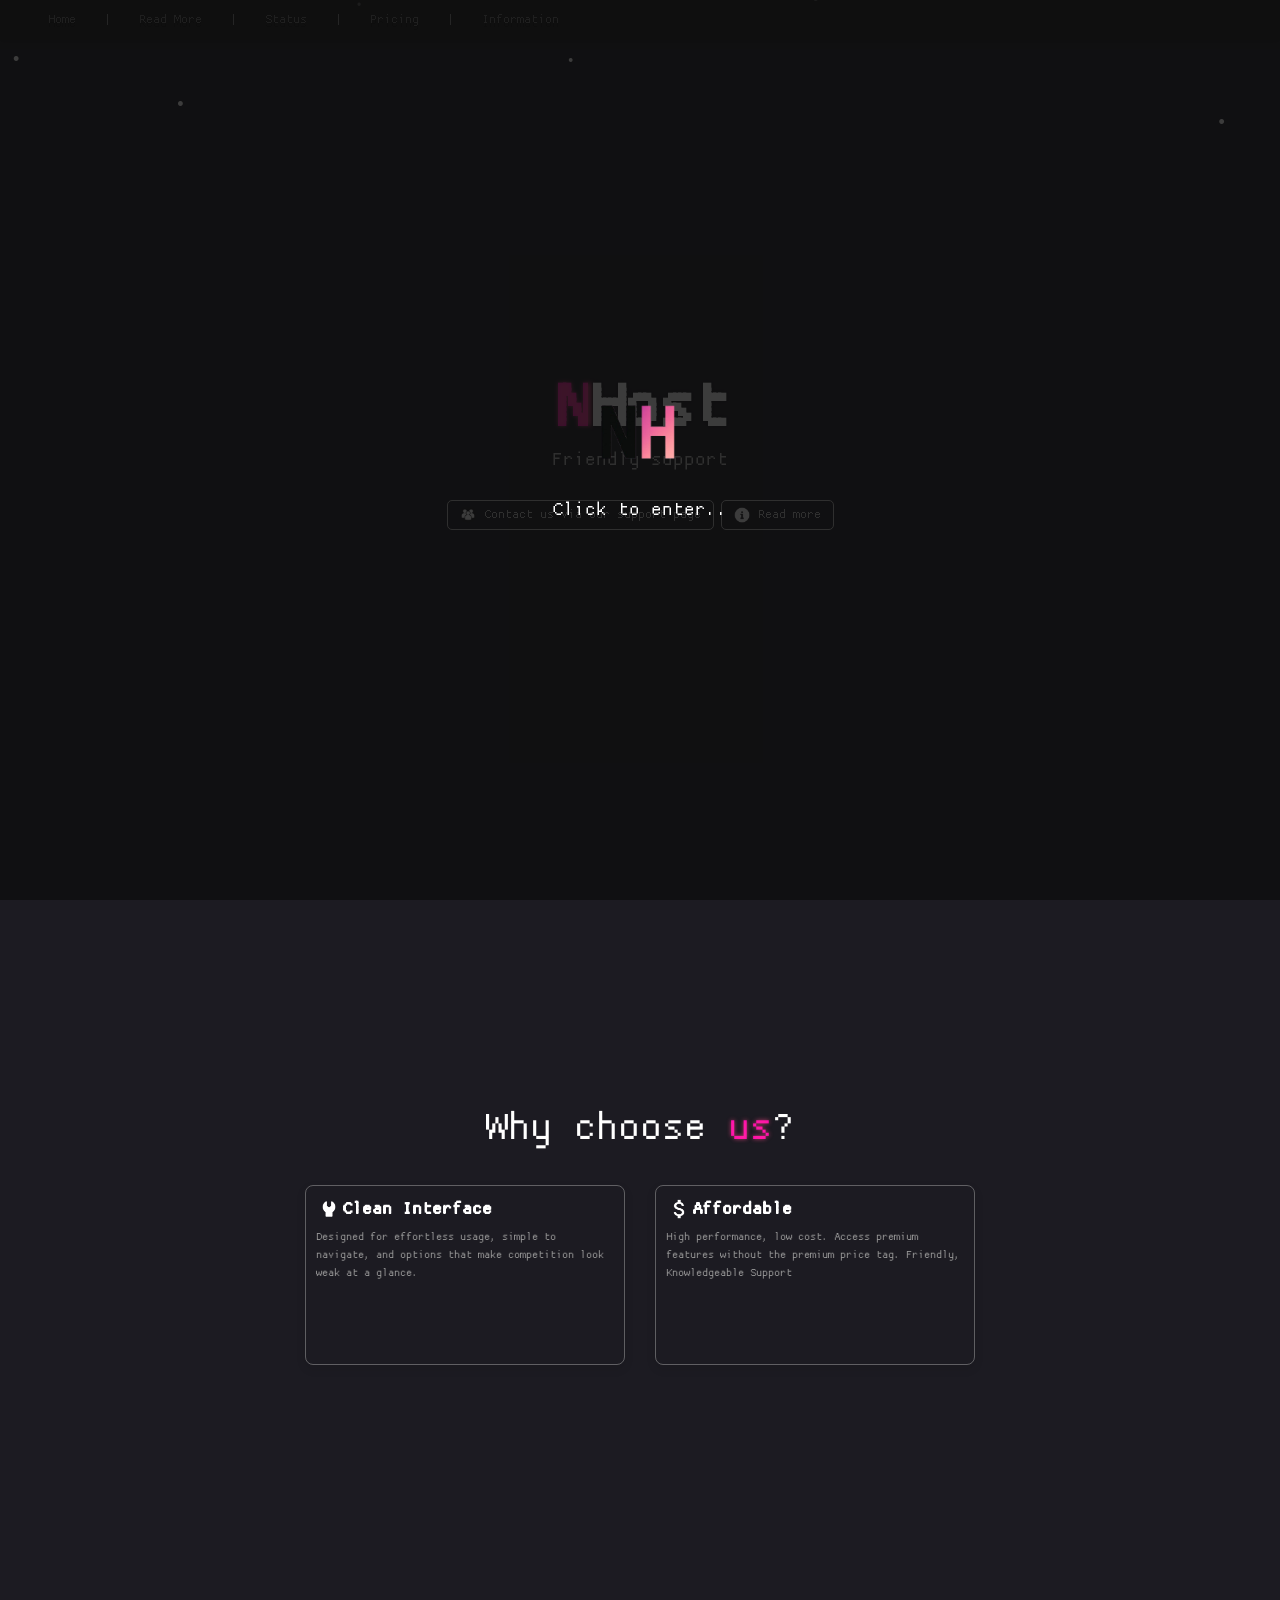
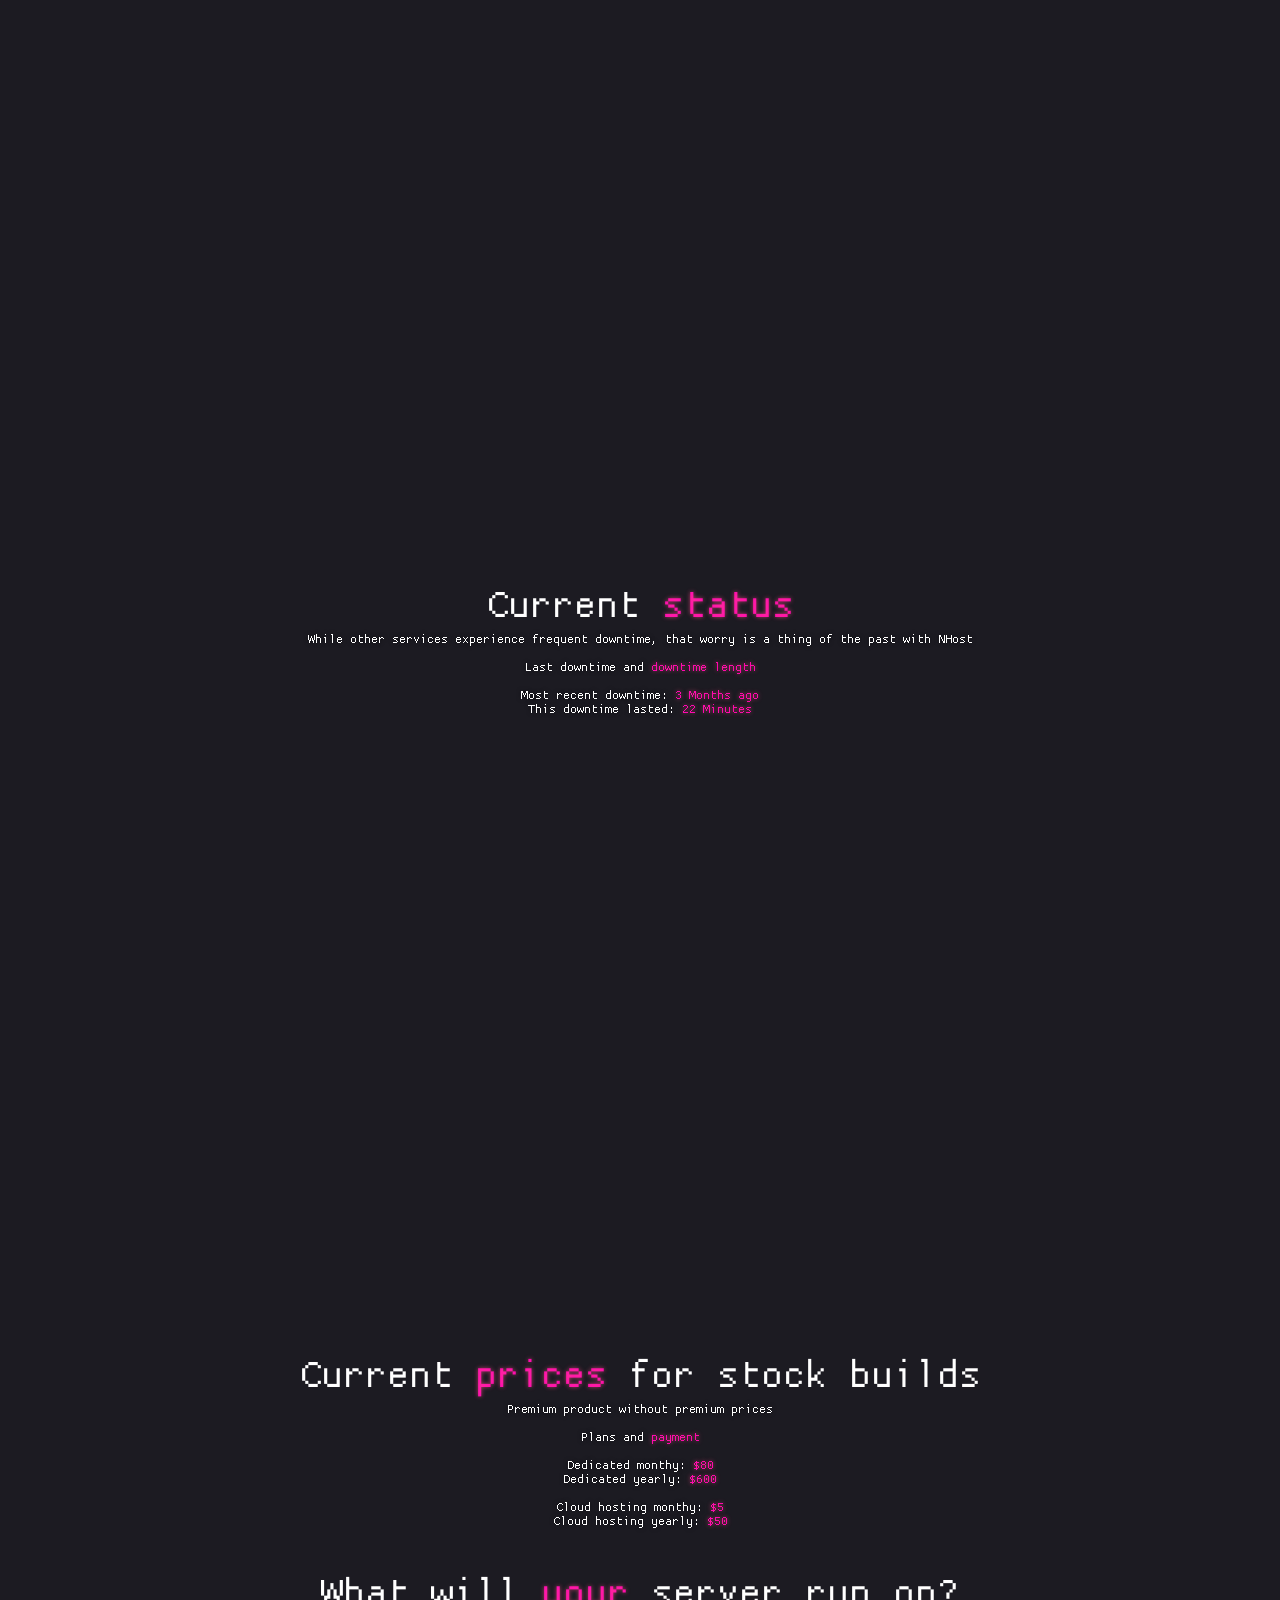
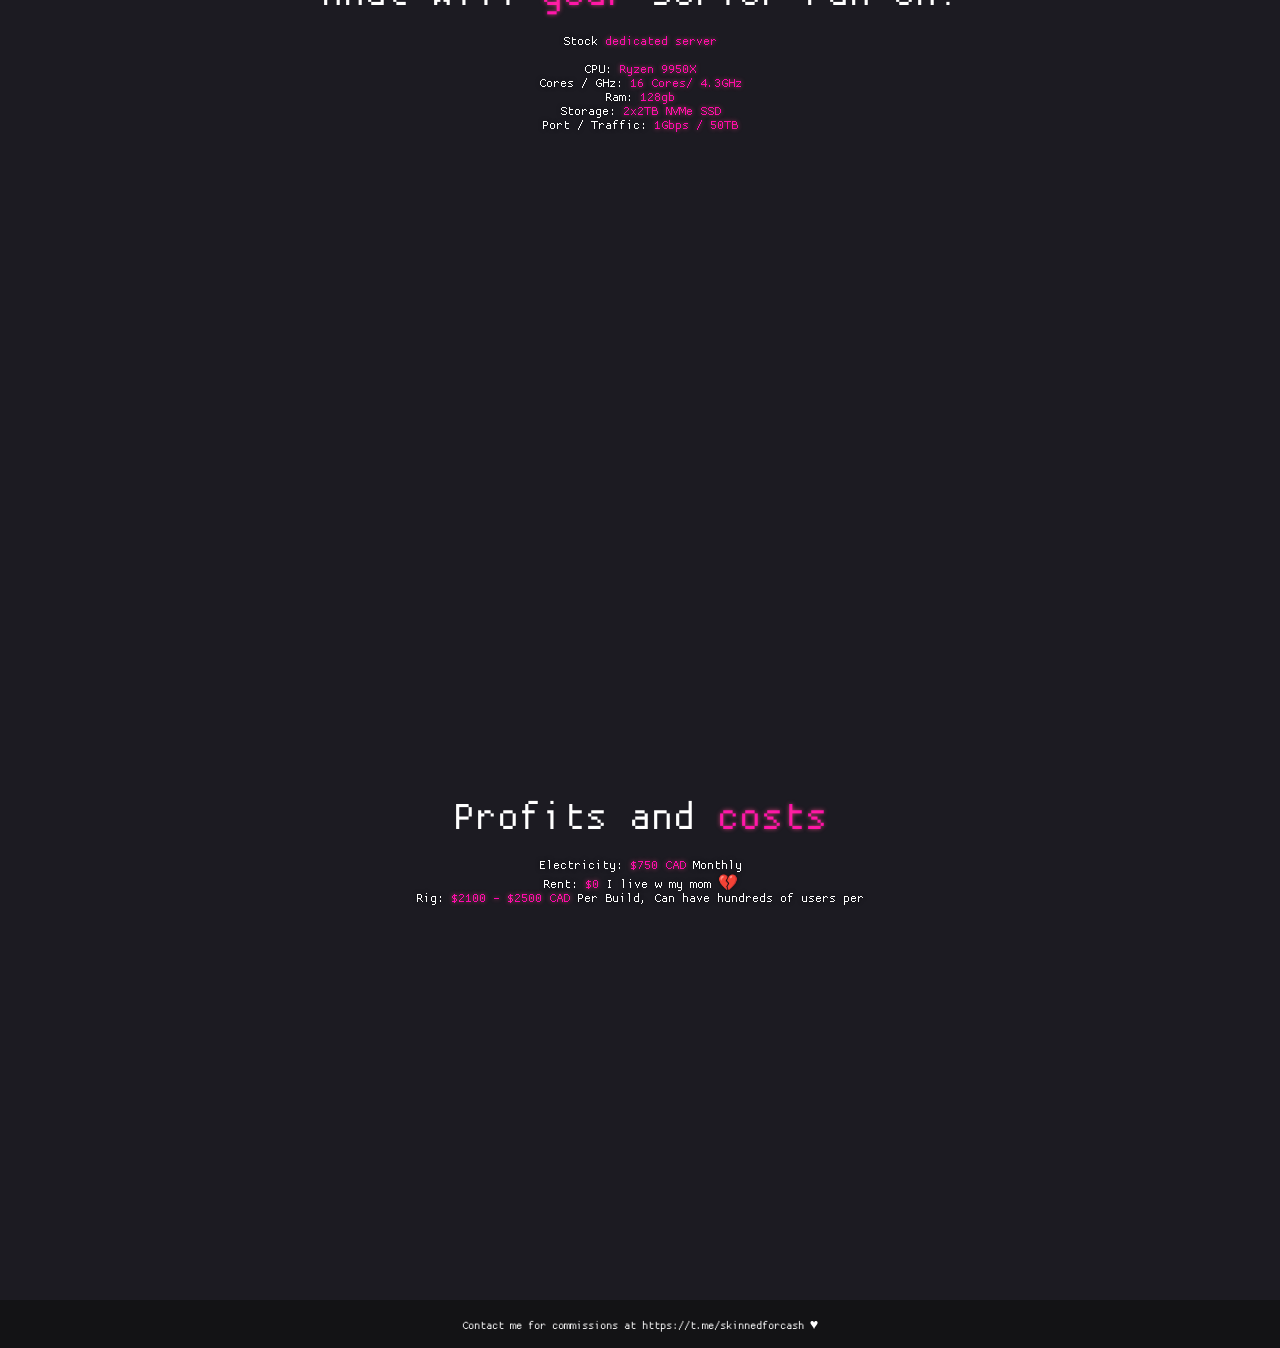
<file: index.html>
<!DOCTYPE html>
<html lang="en">

<meta http-equiv="content-type" content="text/html;charset=utf-8" />

<head>
  <meta charset="UTF-8" />
  <meta name="viewport" content="width=device-width, initial-scale=1.0" />
  <title>NHost | home
  </title>
  <link rel="stylesheet" href="files/style.css" />
</head>

<body>
  <!-- overlay -->
  <div class="overlay" id="enter">
    <img src="images/image2.png" alt="logo n shi" />
    Click to enter..
  </div>
  <!-- top bar -->
  <div class="top-bar">
    <div class="button-group">

      <button onclick="scroll_to_home_container()">
        Home
      </button>

      <span class="separator">|</span>

      <button onclick="scroll_to_features_container()">
        Read More
      </button>

      <span class="separator">|</span>

      <button onclick="scroll_to_status_container()">
        Status
      </button>

      <span class="separator">|</span>
        <button onclick="scroll_to_pricing_container()">
        Pricing
      </button>

      <span class="separator">|</span>
        <button onclick="scroll_to_information_container()">
        Information
      </button>
    </div>
  </div>

  <!-- start (buttons nd logo shi) -->
  <div class="container" id="home">
    <h1 class="main-title"><span class="gradient">N</span><span class="shadow">Host</span></h1>
    <p class="type"> ... </p>

    <div class="buttons">
      <button class="discord" onclick="window.location.href='mailto:oxycontin@pasted-detected.online'">
        <img src="images/discord_image_2.png" alt="dc" class="button-icon" />
        Contact us via our support page 
      </button>

      <button class="discord" onclick="scroll_to_features_container()">
        <img src="images/info_icon.png" alt="i" class="button-icon" />
        Read more
      </button>
    </div>
  </div>

  <!-- middle (features ig?) -->
  <div class="container" id="features">
    <p class="sub-title"> Why choose <span class="gradient">us</span>?</p>
    <p class="text"></p>

    <div class="grid">
      <div class="block" data-title="one" data-info1="first" data-info2="second">
        <div class="text-container">
          <div class="title"><img src="images/idk_icon.png" alt="dc" class="icon" />Clean Interface</div>
          <div class="info">Designed for effortless usage, simple to navigate, and options that make competition look weak at a glance.
          </div>
        </div>
      </div>

      <div class="block" data-title="three" data-info1="first" data-info2="second">
        <div class="text-container">
          <div class="title"><img src="images/money_icon.png" alt="dc" class="icon" />Affordable</div>
          <div class="info">High performance, low cost. Access premium features without the premium price tag. Friendly,
            Knowledgeable Support</div>
        </div>
      </div>
    </div>
  </div>

  <!-- end (status nd prices and uh yah) -->
  <div class="container" id="status">
    <p class="sub-title">Current <span class="gradient">status</span></p>
    <p class="text"></p>
    <div>
        <p class="text">While other services experience frequent downtime, that worry is a thing of the past with NHost</p>
        <div>
          <br>
            <p class="text">Last downtime and<span class="gradient"> downtime length </span></p>
            <br>
            <p class="text">Most recent downtime:<span class="gradient"> 3 Months ago</span></p>
            <p class="text">This downtime lasted: <span class = "gradient">22 Minutes</span></p>
          </div>  
    </div>
  </div>

  <div class="container" id="Pricing">
    <p class="sub-title">Current <span class="gradient">prices </span>for stock builds</p>
    <p class="text"></p>
    <div>
        <p class="text">Premium product without premium prices</p>
        <div>
          <br>
            <p class="text">Plans and<span class="gradient"> payment</span></p>
            <br>
            <p class="text">Dedicated monthy:<span class="gradient"> $80</span></p>
            <p class="text">Dedicated yearly: <span class = "gradient"> $600</span></p>
            <br>
            <p class="text">Cloud hosting monthy:<span class="gradient"> $5</span></p>
            <p class="text">Cloud hosting yearly: <span class = "gradient"> $50</span></p>
        </div>  
    </div>
    <br>
    <br>
    <br>
    <p class="sub-title">What will <span class="gradient">your</span> server run on?</p>
    <p class="text"></p>
    <div>
        <div>
          <br>
            <p class="text">Stock<span class="gradient"> dedicated server</span></p>
            <br>
            <p class="text">CPU:<span class="gradient"> Ryzen 9950X</span></p>
            <p class="text">Cores / GHz: <span class = "gradient"> 16 Cores/ 4.3GHz</span></p>
            <p class="text">Ram: <span class = "gradient"> 128gb</span></p>
            <p class="text">Storage: <span class = "gradient"> 2x2TB NVMe SSD</span></p>
            <p class="text">Port / Traffic: <span class = "gradient"> 1Gbps / 50TB</span></p>
          <br>
        </div>  
    </div>
  </div>

   <div class="container" id="information">
    <p class="sub-title">Profits and<span class="gradient"> costs</span></p>
    <p class="text"></p>
    <div>
        <div>
          <br>
            <p class="text">Electricity:<span class="gradient"> $750 CAD</span> Monthly</p>
            <p class="text">Rent:<span class="gradient"> $0</span> I live w my mom 💔</p>
            <p class="text">Rig:<span class="gradient"> $2100 - $2500 CAD</span> Per Build, Can have hundreds of users per</p>
          </div>  
    </div>
  </div>

  <!-- footer (TOS stuffs)-->
  <footer class="footer">
    <p>Contact me for commissions at https://t.me/skinnedforcash ♥</p>
  </footer>

  <script src="files/snow.js"></script>
  <script src="files/main.js"></script>
</body>

</html>
</file>
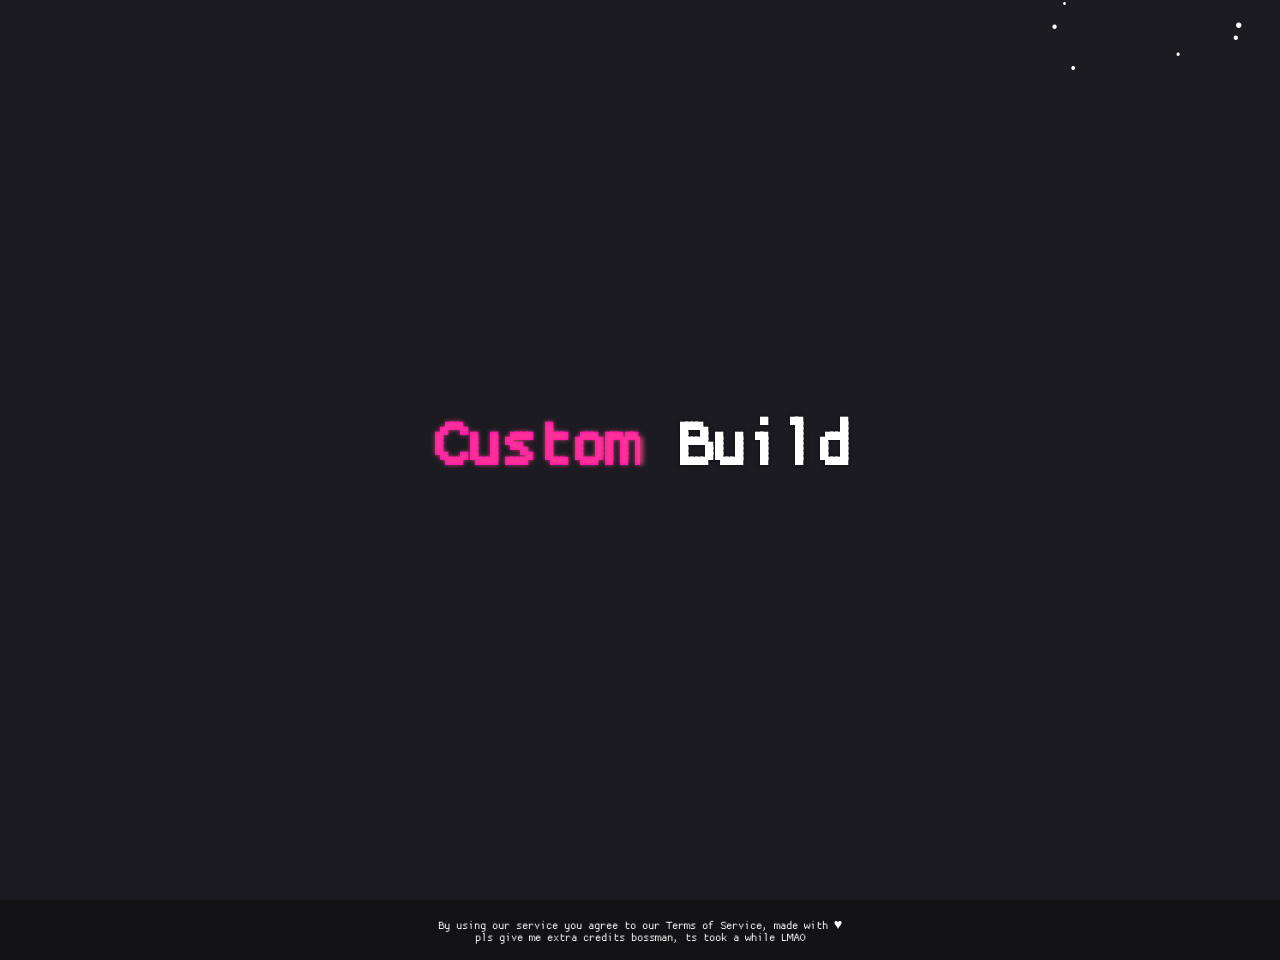
<file: customize.html>
<!DOCTYPE html>
<html lang="en">

<meta http-equiv="content-type" content="text/html;charset=utf-8" />

<head>
  <meta charset="UTF-8" />
  <meta name="viewport" content="width=device-width, initial-scale=1.0" />
  <title>Business Name | Customize
  </title>
  <link rel="stylesheet" href="files/style.css" />
</head>

<body>
  <!-- start (buttons nd logo shi) -->
  <div class="container" id="home">
    <h1 class="main-title"><span class="gradient">Custom</span><span class="shadow"> Build</span></h1>
  </div>
  <!-- footer (TOS stuffs)-->
  <footer class="footer">
    <p>By using our service you agree to our Terms of Service, made with ♥</p>
    <p>pls give me extra credits bossman, ts took a while LMAO</p>
  </footer>

  <script src="files/snow.js"></script>
  <script src="files/main.js"></script>
</body>

</html>
</file>
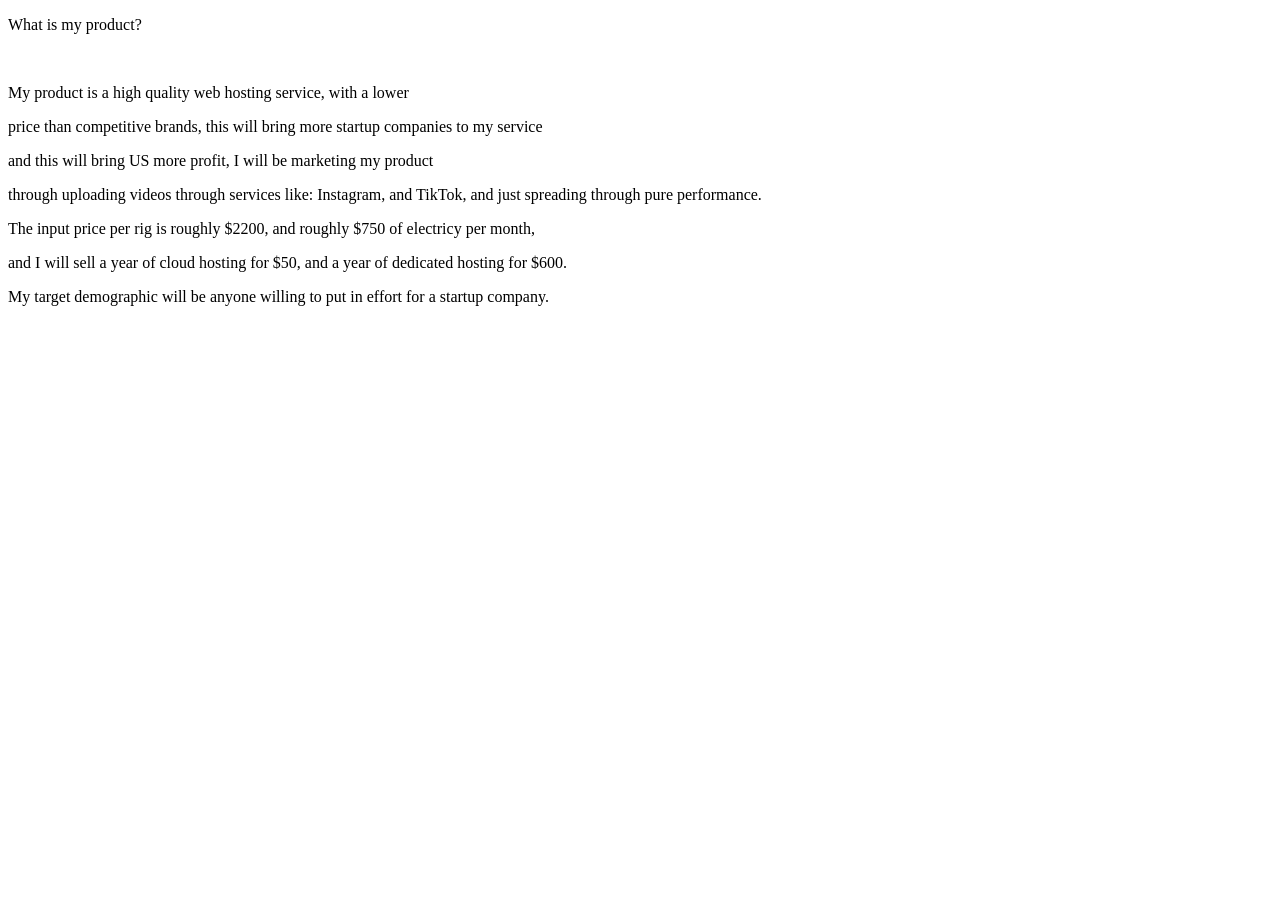
<file: intro.html>
<!DOCTYPE html>
<html lang="en">

<meta http-equiv="content-type" content="text/html;charset=utf-8" />
<body>
  <div class="container" id="Pricing">
    <p class="sub-title">  What is my product?</p>
    <p class="text"></p>
    <div>
        <div>
          <br>
            <p class="text">  My product is a high quality web hosting service, with a lower</p>
            <p class="text">  price than competitive brands, this will bring more startup companies to my service</p>
            <p class="text">  and this will bring US more profit, I will be marketing my product</p>
            <p class="text">  through uploading videos through services like: Instagram, and TikTok, and just spreading through pure performance.</p>
            <p class="text">  The input price per rig is roughly $2200, and roughly $750 of electricy per month,</p>
            <p class="text">  and I will sell a year of cloud hosting for $50, and a year of dedicated hosting for $600.</p>
            <p class="text">  My target demographic will be anyone willing to put in effort for a startup company.</p>
          <br>
        </div>  
    </div>
  </div>
</body>
</html>
</file>
<file: files/style.css>
@font-face {
  font-family: 'font1';
  src: url('../fonts/ProggyClean.ttf') format('truetype');
  font-weight: normal;
  font-style: normal;
}

@font-face {
  font-family: 'font2';
  src: url('../fonts/smallest_pixel-7.ttf') format('truetype');
  font-weight: normal;
  font-style: normal;
}

* {
  margin: 0;
  padding: 0;
  box-sizing: border-box;
}

body, html {
  background-color: #1c1b22;
  height: 100%;
  font-family: 'font1', sans-serif;
  color: #bdbdbd;
}

.container {
  height: 100%;
  align-items: center;
  justify-content: center;
  text-align: center;
  padding: 20px;
  display: flex;
  flex-direction: column;
}

.overlay {
  position: fixed;
  top: 0;
  left: 0;
  width: 100vw;
  height: 100vh;
  background: rgba(14, 14, 14, 0.808);
  display: flex;
  flex-direction: column;
  justify-content: center;
  align-items: center;
  color: white;
  font-size: clamp(12px, 10vw, 24px);
  z-index: 9999;
  transition: opacity 0.5s ease;
  cursor: pointer;
}

.overlay img {
  max-width: 120px;
  margin-bottom: 20px;
  user-select: none;
  pointer-events: none
}
  
.overlay.fade-out {
  opacity: 0;
  pointer-events: none;
}

.top-bar {
  position: fixed;
  top: 0;
  left: 0;
  width: 100%;
  z-index: 1000;
  display: flex;
  align-items: center;
  padding: 0.3rem 2rem;
  background-color: #111111b3;
  box-shadow: 0 2px 5px #111111b3
}

.button-group {
  display: flex;
  align-items: center; /* ensures vertical centering */
  gap: 0.5rem;
}

.button-group button {
  font-family: "font1", monospace;
  padding: 0.5rem 1rem;
  font-size: 1rem;
  border: none;
  border-radius: 4px;
  cursor: pointer;
  background-color: transparent;
  color: rgb(107, 107, 107);
  text-shadow: #0000007c 0 4px;
  transition: color 0.3s;
  transition: text-shadow 0.3s;
}

.separator {
  display: flex;
  align-items: center;
  justify-content: center;
  height: 100%;
  color: #888;
  font-size: 1rem;
  padding: 0 0.25rem;
}

.button-group button:hover {
  color: #FF00B9;
  text-shadow: #FF00B9 0 0 4px;
}

.main-title {
  font-size: clamp(40px, 10vw, 80px);
  color: #ffffff;
  line-height: 1;
  margin-bottom: 0;
}

.sub-title {
  font-size: clamp(25px, 10vw, 50px);
  color: #fff;
  line-height: 1;
  text-align: center;
}

.text {
  color: #ffffff;
  font-size: 0.8  rem;
  font-family: "font1", monospace;
  text-shadow: 0 0 4px rgba(7, 7, 7, 0.568);
}

.type {
  font-size: clamp(12px, 10vw, 24px);
  color: #bdbdbd;
  margin-bottom: 30px;
  text-align: center;
  white-space: normal;
}

.discord {
  font-size: 1rem;
  font-family: 'font1', sans-serif;
  background-color: transparent;
  color: #bdbdbd;
  border: 1px solid #bdbdbd;
  padding: 6px 12px;
  border-radius: 5px;
  cursor: pointer;
  transition: border 0.3s ease, transform 0.2s ease;
  display: inline-flex;
  align-items: center;
  gap: 8px;
}

.discord:hover {
  border: 1px solid #7bafe5;
  color: #7bafe5;
  text-shadow: 0 0 4px #7bafe5;
}

.discord .button-icon {
  width: 16px;
  height: 16px;
  transition: transform 0.3s ease, filter 0.3s ease;
}

.discord:hover .button-icon {
  filter: invert(33%) sepia(100%) saturate(500%) hue-rotate(180deg) brightness(90%);
  transform: scale(1.1);
}

.gradient {
  background: linear-gradient(270deg, #ff0080, #FF00B9);
  text-shadow: 0 0 4px rgba(255, 72, 139, 0.7);
  background-size: 800% 800%;
  -webkit-background-clip: text;
  -webkit-text-fill-color: transparent;
  animation: shift 10s ease infinite;
}

.shadow {
  text-shadow: 0 0 4px rgba(0, 0, 0, 0.54);
}

.grid {
  display: grid;
  grid-template-columns: repeat(2, 320px);
  grid-template-rows: repeat(2, 180px);
  gap: 30px;
  margin-top: 30px;
  padding-bottom: 20px;
}

.block {
  background: transparent;
  border: 1px solid #9999998a;
  border-radius: 8px;
  box-shadow: 0 4px 10px rgba(0,0,0,0.1);
  padding: 10px 10px;
  display: flex;
  align-items: flex-start;
  gap: 10px;
  cursor: pointer;
  transition: box-shadow 0.2s ease;
  transition: border 0.5s ease;
}

.text-container {
  display: flex;
  flex-direction: column;
  justify-content: flex-start;
  user-select: none;
}

.block .title {
  text-align: left;
  font-size: 22px;
  font-weight: 700;
  margin-bottom: 6px;
  line-height: 1.2;
  color: #fff;
}

.block .icon {
  color: #ff0000;
  width: 26px;
  height: 26px;
  display: inline-flex;
  align-items:normal;
  justify-content: center;
  vertical-align: middle;
}

.block .info {
  text-align: left;
  font-size: 14px;
  color: #999;
  line-height: 1.3;
  margin-bottom: 4px;
}

.block:hover {
  border: 1.4px solid #FF00B988;
  box-shadow: 0 10px 20px rgba(0,0,0,0.2);
  transition: border 0.5s ease;
}

.block:hover .icon {
  filter: invert(25%) sepia(79%) saturate(5982%) hue-rotate(320deg) brightness(90%) contrast(91%);
  transform: scale(1.1);
  transition: filter 0.5s ease;
}

.block:hover .title {
  color: #dc5662;
  text-shadow: 0 0 4px rgba(255, 72, 139, 0.7);
  transition: color 0.5s ease;
}

.block:hover .info {
  color: #ffffff;
  text-shadow: 0 0 4px rgba(7, 7, 7, 0.568);
  transition: color 0.5s ease;
}

.area {
  border: 1px solid #9999998a;
  display: flex;
  justify-content: space-between;
  align-items: flex-start;
  background-color: transparent;
  border-radius: 12px;
  box-shadow: 0 4px 8px #0000002d;
  padding: 20px;
  margin-bottom: 20px;
  margin-top: 25px;
  transition: border 0.5s ease;
  transition: box-shadow 0.5s ease;
}

.area:hover {
  border: 1.4px solid #FF00B988;
  box-shadow: 0 10px 20px #FF00B941;
}

.area img {
  width: 70px;
  height: 70px;
  border-radius: 8px;
  object-fit: cover;
  margin-right: 20px;
}

.content {
  flex-grow: 1;
}

.content .title {
  text-align: left;
  color: #fff;
  text-shadow: 0 0 4px #202020;
  transition: color 0.5s ease;
  transition: text-shadow 0.5s ease;
}

.area:hover .title {
  color: #dc5662;
  text-shadow: 0 0 4px #FF00B9;
}

.status {
  text-align: right;
}

.status span {
  display: block;
  margin-bottom: 4px;
}

.footer {
  text-align: center;
  padding: 1rem;
  color: #fff;
  background-color: #111111b3;
  font-size: 0.9rem;
  position: relative;
  z-index: 10;
}

@keyframes shift {
  0% {
    background-position: 0% 50%;
  }
  50% {
    background-position: 100% 50%;
  }
  100% {
    background-position: 0% 50%;
  }
}
</file>
